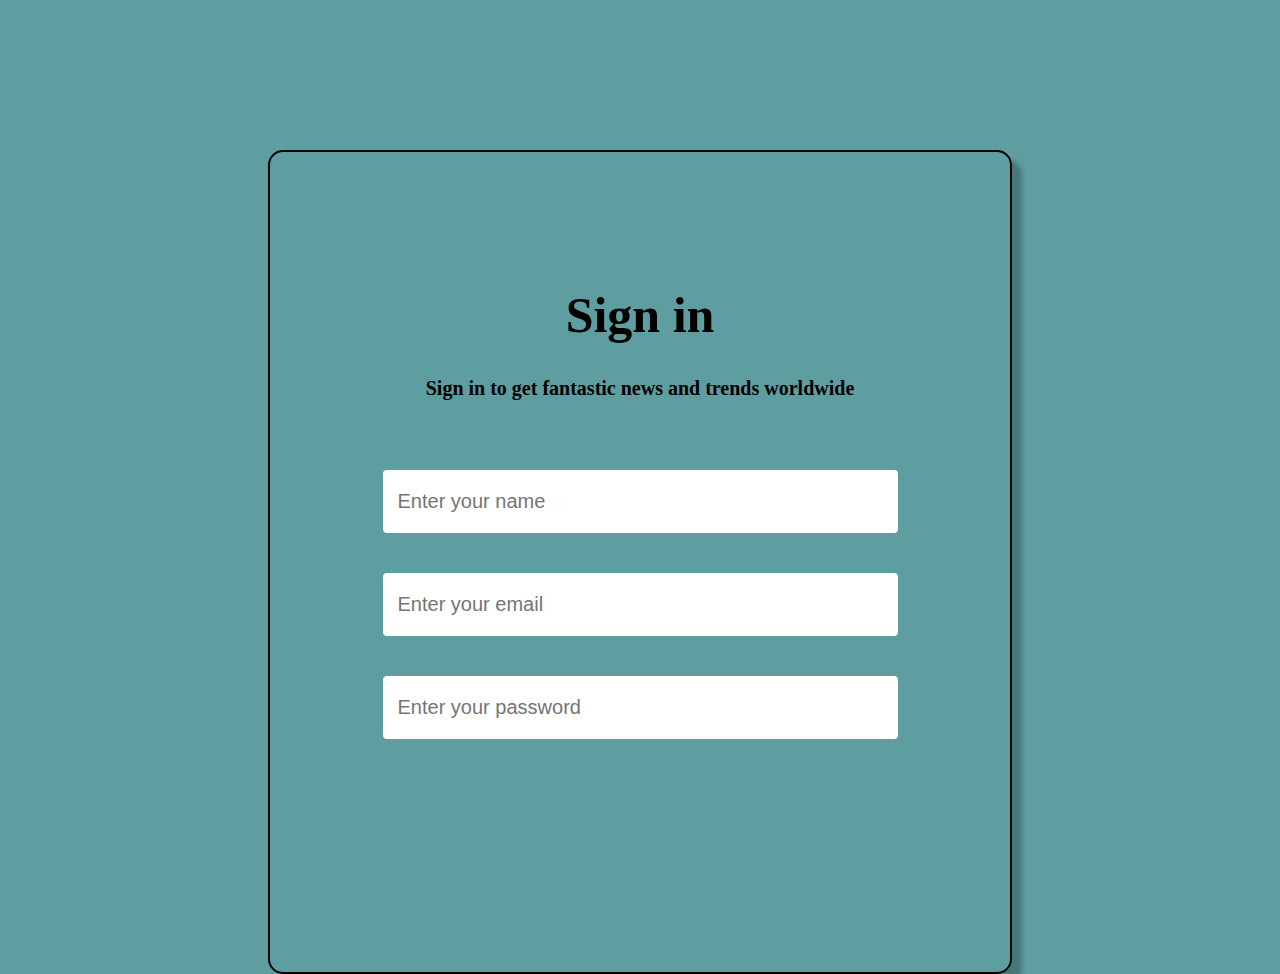
<file: sign-up_page.html>
<!DOCTYPE html>
<html lang="en">
<head>
    <meta charset="UTF-8">
    <meta name="viewport" content="width=device-width, initial-scale=1.0">
    <title>Sign-up page</title>
    <link rel="stylesheet" href="sign-up.css">
</head>
<body>
    <div id="main-container">
        <div class="top_container">
            <h1>Sign in</h1>
            <h4>Sign in to get fantastic news and trends worldwide</h4>
            <form>
                <input type="text" placeholder="Enter your name">
                <input type="email" name="" id="user-email" placeholder="Enter your email">
                <input type="password" name="" id="user-pwd" placeholder="Enter your password">
            </form>
        </div>   
    </div>

</body>
</html>
</file>
<file: sign-up.css>
/*body {
    background-color: aquamarine;
    display: flex;
    flex-direction: column;
    justify-content: center;
    align-items: center;
    text-align: center;
    margin: 0;
    height: 100%;
}*/

body {
    height: 100%;
    margin: 0;
    background-color: cadetblue;
}

/*#main-container {
    margin-top: 300px;
    width: 600px;
    display: flex;
    justify-content: center;
    align-items: center;
    background-color: rgba(99, 224, 197, 0.68);
    border: 1px solid rgba(20, 19, 19, 0.048);
    border-radius: 20px;
    height: 400px;
    box-shadow: 5px 5px 15 rgba(0, 0, 0, 0.2); 
}*/

h1 {
    font-size: 50px;
}

h4 {
    font-size: 20px;
}

#main-container {
    display: flex;
    justify-content: center;
    align-items: center;
    height: 100%;
}

.top_container {
    margin-top: 150px;
    padding: 100px 20px 20px 20px;
    border: 2px solid;
    border-radius: 15px;
    box-shadow: 10px 10px 5px rgba(0, 0, 0, 0.25);
    text-align: center;
    height: 700px;
}

.top_container form {
    display: flex;
    flex-direction: column;
    align-items: center;
    width: 700px;
    margin-top: 50px;
}

input {
    padding: 20px 80px 20px 15px;
    margin: 20px 0;
    border: none;
    border-radius: 4px;
    width: 60%;
    font-size: 20px;
}

input:focus {
    outline: none;
}
</file>
